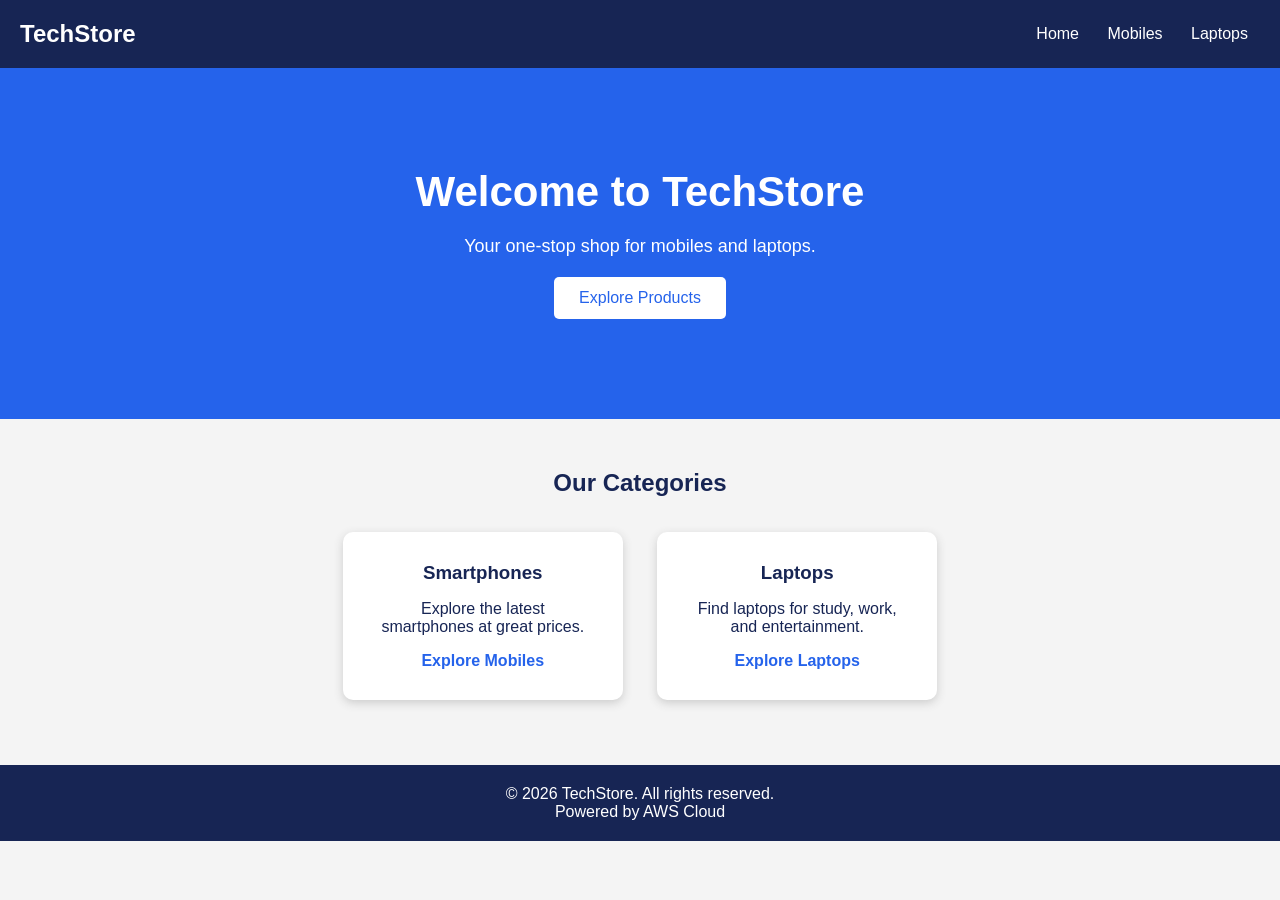
<file: Source-Code/Home-Page/index.html>
<!DOCTYPE html>
<html lang="en">
<head>
    <meta charset="UTF-8">
    <meta name="viewport" content="width=device-width, initial-scale=1.0">
    <title>TechStore - Home</title>
    <link rel="stylesheet" href="index.css">
</head>
<body>
    <header>
        <h2>TechStore</h2>
        <nav>
            <a href="/">Home</a>
            <a href="/mobile/">Mobiles</a>
            <a href="/laptop/">Laptops</a>
        </nav>
    </header>

    <section class="hero">
        <h1>Welcome to TechStore</h1>
        <p>Your one-stop shop for mobiles and laptops.</p>
        <button onclick="shopNow()">Explore Products</button>
    </section>

    <section class="products">
        <h2>Our Categories</h2>
        <div class="card">
            <h3>Smartphones</h3>
            <p>Explore the latest smartphones at great prices.</p>
            <a href="/mobile/">Explore Mobiles</a>
        </div>
        <div class="card">
            <h3>Laptops</h3>
            <p>Find laptops for study, work, and entertainment.</p>
            <a href="/laptop/">Explore Laptops</a>
        </div>
    </section>

    <footer>
        <p>© 2026 TechStore. All rights reserved.</p>
        <p>Powered by AWS Cloud</p>
    </footer>

    <script src="index.js"></script>
</body>
</html>
</file>
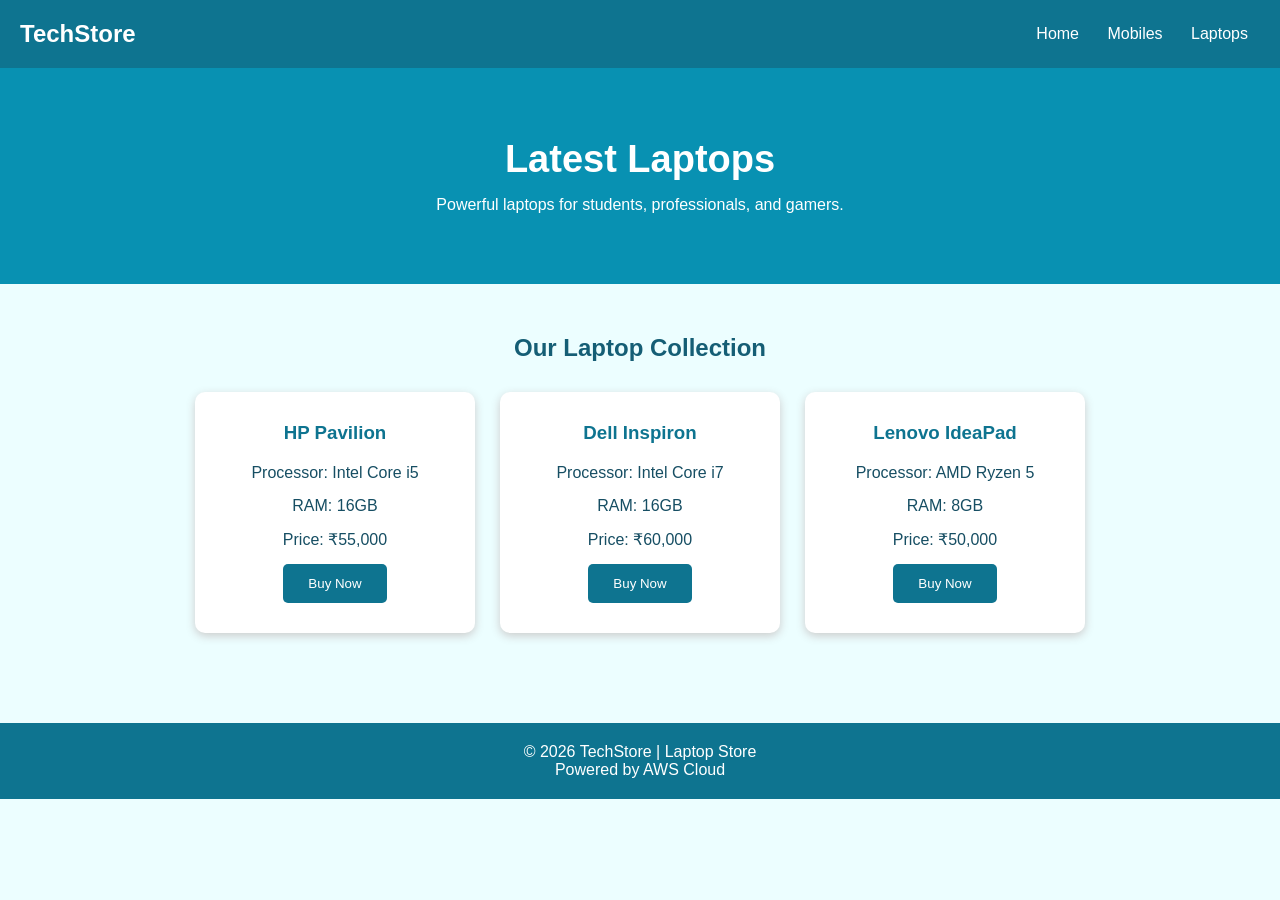
<file: Source-Code/Laptop-Page/index.html>
<!DOCTYPE html>
<html lang="en">
<head>
    <meta charset="UTF-8">
    <meta name="viewport" content="width=device-width, initial-scale=1.0">
    <title>TechStore - Laptops</title>
    <link rel="stylesheet" href="laptop.css">
</head>
<body>
    <header>
        <h2>TechStore</h2>
        <nav>
            <a href="/">Home</a>
            <a href="/mobile/">Mobiles</a>
            <a href="/laptop/">Laptops</a>
        </nav>
    </header>

    <section class="hero">
        <h1>Latest Laptops</h1>
        <p>Powerful laptops for students, professionals, and gamers.</p>
    </section>

    <section class="products">
        <h2>Our Laptop Collection</h2>
        <div class="product-container">
            <article class="product">
                <h3>HP Pavilion</h3>
                <p>Processor: Intel Core i5</p>
                <p>RAM: 16GB</p>
                <p>Price: ₹55,000</p>
                <button onclick="buyProduct('HP Pavilion')">Buy Now</button>
            </article>
            <article class="product">
                <h3>Dell Inspiron</h3>
                <p>Processor: Intel Core i7</p>
                <p>RAM: 16GB</p>
                <p>Price: ₹60,000</p>
                <button onclick="buyProduct('Dell Inspiron')">Buy Now</button>
            </article>
            <article class="product">
                <h3>Lenovo IdeaPad</h3>
                <p>Processor: AMD Ryzen 5</p>
                <p>RAM: 8GB</p>
                <p>Price: ₹50,000</p>
                <button onclick="buyProduct('Lenovo IdeaPad')">Buy Now</button>
            </article>
        </div>
    </section>

    <footer>
        <p>© 2026 TechStore | Laptop Store</p>
        <p>Powered by AWS Cloud</p>
    </footer>
    <script src="laptop.js"></script>
</body>
</html>
</file>
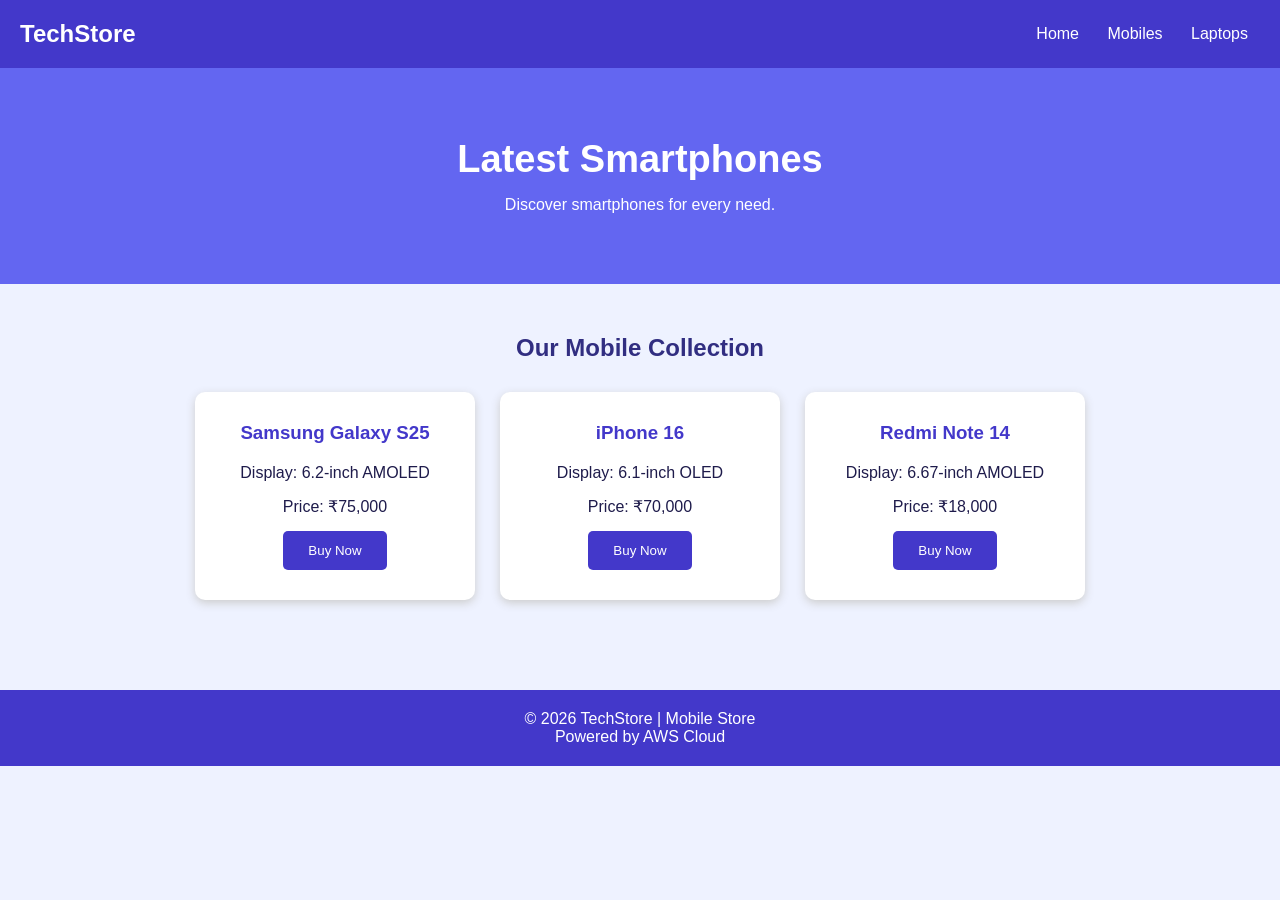
<file: Source-Code/Mobile-Page/index.html>
<!DOCTYPE html>
<html lang="en">
<head>
    <meta charset="UTF-8">
    <meta name="viewport" content="width=device-width, initial-scale=1.0">
    <title>TechStore - Mobiles</title>
    <link rel="stylesheet" href="mobile.css">
</head>
<body>
    <header>
        <h2>TechStore</h2>
        <nav>
            <a href="/">Home</a>
            <a href="/mobile/">Mobiles</a>
            <a href="/laptop/">Laptops</a>
        </nav>
    </header>

    <section class="hero">
        <h1>Latest Smartphones</h1>
        <p>Discover smartphones for every need.</p>
    </section>

    <section class="products">
        <h2>Our Mobile Collection</h2>
        <div class="product-container">
            <article class="product">
                <h3>Samsung Galaxy S25</h3>
                <p>Display: 6.2-inch AMOLED</p>
                <p>Price: ₹75,000</p>
                <button onclick="buyProduct('Samsung Galaxy S25')">Buy Now</button>
            </article>
            <article class="product">
                <h3>iPhone 16</h3>
                <p>Display: 6.1-inch OLED</p>
                <p>Price: ₹70,000</p>
                <button onclick="buyProduct('iPhone 16')">Buy Now</button>
            </article>
            <article class="product">
                <h3>Redmi Note 14</h3>
                <p>Display: 6.67-inch AMOLED</p>
                <p>Price: ₹18,000</p>
                <button onclick="buyProduct('Redmi Note 14')">Buy Now</button>
            </article>
        </div>
    </section>

    <footer>
        <p>© 2026 TechStore | Mobile Store</p>
        <p>Powered by AWS Cloud</p>
    </footer>
    <script src="mobile.js"></script>
</body>
</html>
</file>
<file: Source-Code/Home-Page/index.css>
* { margin: 0; padding: 0; box-sizing: border-box; }
body { font-family: Arial, sans-serif; background: #f4f4f4; color: #172554; }
header { background: #172554; color: white; padding: 20px; display: flex; justify-content: space-between; align-items: center; flex-wrap: wrap; gap: 12px; }
nav a { color: white; text-decoration: none; margin: 0 12px; }
nav a:hover { color: #93c5fd; }
.hero { background: #2563eb; color: white; text-align: center; padding: 100px 20px; }
.hero h1 { font-size: 42px; }
.hero p { margin: 20px 0; font-size: 18px; }
button { background: white; color: #2563eb; padding: 12px 25px; border: 0; border-radius: 5px; cursor: pointer; font-size: 16px; }
button:hover { background: #dbeafe; }
.products { text-align: center; padding: 50px 20px; }
.products h2 { margin-bottom: 20px; }
.card { display: inline-block; vertical-align: top; background: white; padding: 30px; margin: 15px; width: 280px; border-radius: 10px; box-shadow: 0 3px 10px #ccc; }
.card h3, .card p { margin-bottom: 16px; }
.card a { color: #2563eb; text-decoration: none; font-weight: bold; }
footer { background: #172554; color: white; text-align: center; padding: 20px; }
@media (max-width: 600px) { header { flex-direction: column; } .hero h1 { font-size: 32px; } }
</file>
<file: Source-Code/Laptop-Page/laptop.css>
* { margin: 0; padding: 0; box-sizing: border-box; }
body { font-family: Arial, sans-serif; background: #ecfeff; color: #164e63; }
header { background: #0e7490; color: white; padding: 20px; display: flex; justify-content: space-between; align-items: center; flex-wrap: wrap; gap: 12px; }
nav a { color: white; text-decoration: none; margin: 0 12px; }
nav a:hover { color: #a5f3fc; }
.hero { background: #0891b2; color: white; text-align: center; padding: 70px 20px; }
.hero h1 { font-size: 38px; margin-bottom: 15px; }
.products { text-align: center; padding: 50px 20px; }
.products h2 { margin-bottom: 30px; color: #155e75; }
.product-container { display: flex; justify-content: center; flex-wrap: wrap; gap: 25px; }
.product { background: white; width: 280px; padding: 30px; border-radius: 10px; box-shadow: 0 3px 10px #ccc; }
.product h3 { color: #0e7490; margin-bottom: 20px; }
.product p { margin: 15px 0; }
button { background: #0e7490; color: white; padding: 12px 25px; border: 0; border-radius: 5px; cursor: pointer; }
button:hover { background: #155e75; }
footer { background: #0e7490; color: white; text-align: center; padding: 20px; margin-top: 40px; }
@media (max-width: 600px) { header { flex-direction: column; } .hero h1 { font-size: 30px; } }
</file>
<file: Source-Code/Mobile-Page/mobile.css>
* { margin: 0; padding: 0; box-sizing: border-box; }
body { font-family: Arial, sans-serif; background: #eef2ff; color: #1e1b4b; }
header { background: #4338ca; color: white; padding: 20px; display: flex; justify-content: space-between; align-items: center; flex-wrap: wrap; gap: 12px; }
nav a { color: white; text-decoration: none; margin: 0 12px; }
nav a:hover { color: #c7d2fe; }
.hero { background: #6366f1; color: white; text-align: center; padding: 70px 20px; }
.hero h1 { font-size: 38px; margin-bottom: 15px; }
.products { text-align: center; padding: 50px 20px; }
.products h2 { margin-bottom: 30px; color: #312e81; }
.product-container { display: flex; justify-content: center; flex-wrap: wrap; gap: 25px; }
.product { background: white; width: 280px; padding: 30px; border-radius: 10px; box-shadow: 0 3px 10px #ccc; }
.product h3 { color: #4338ca; margin-bottom: 20px; }
.product p { margin: 15px 0; }
button { background: #4338ca; color: white; padding: 12px 25px; border: 0; border-radius: 5px; cursor: pointer; }
button:hover { background: #312e81; }
footer { background: #4338ca; color: white; text-align: center; padding: 20px; margin-top: 40px; }
@media (max-width: 600px) { header { flex-direction: column; } .hero h1 { font-size: 30px; } }
</file>
